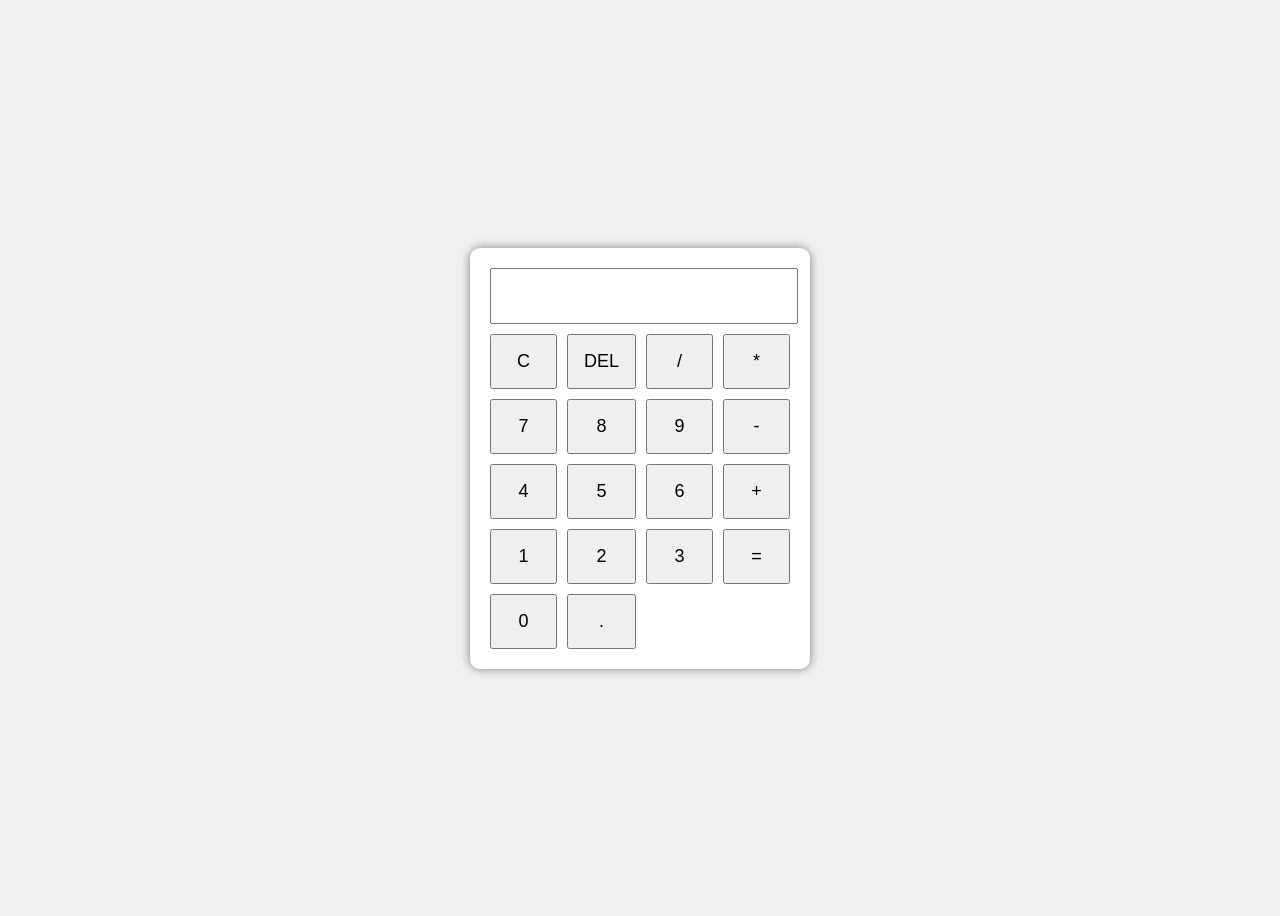
<file: Calculator/index.html>
<!DOCTYPE html>
<html>
<head>
    <title>Calculator</title>
    <link rel="stylesheet" href="style.css">
</head>
<body>

<div class="calculator">
    <input type="text" id="display" readonly>

    <div class="buttons">
        <button onclick="clearDisplay()">C</button>
        <button onclick="deleteLast()">DEL</button>
        <button onclick="appendValue('/')">/</button>
        <button onclick="appendValue('*')">*</button>

        <button onclick="appendValue('7')">7</button>
        <button onclick="appendValue('8')">8</button>
        <button onclick="appendValue('9')">9</button>
        <button onclick="appendValue('-')">-</button>

        <button onclick="appendValue('4')">4</button>
        <button onclick="appendValue('5')">5</button>
        <button onclick="appendValue('6')">6</button>
        <button onclick="appendValue('+')">+</button>

        <button onclick="appendValue('1')">1</button>
        <button onclick="appendValue('2')">2</button>
        <button onclick="appendValue('3')">3</button>
        <button onclick="calculate()">=</button>

        <button onclick="appendValue('0')">0</button>
        <button onclick="appendValue('.')">.</button>
    </div>
</div>

<script src="script.js"></script>

</body>
</html>
</file>
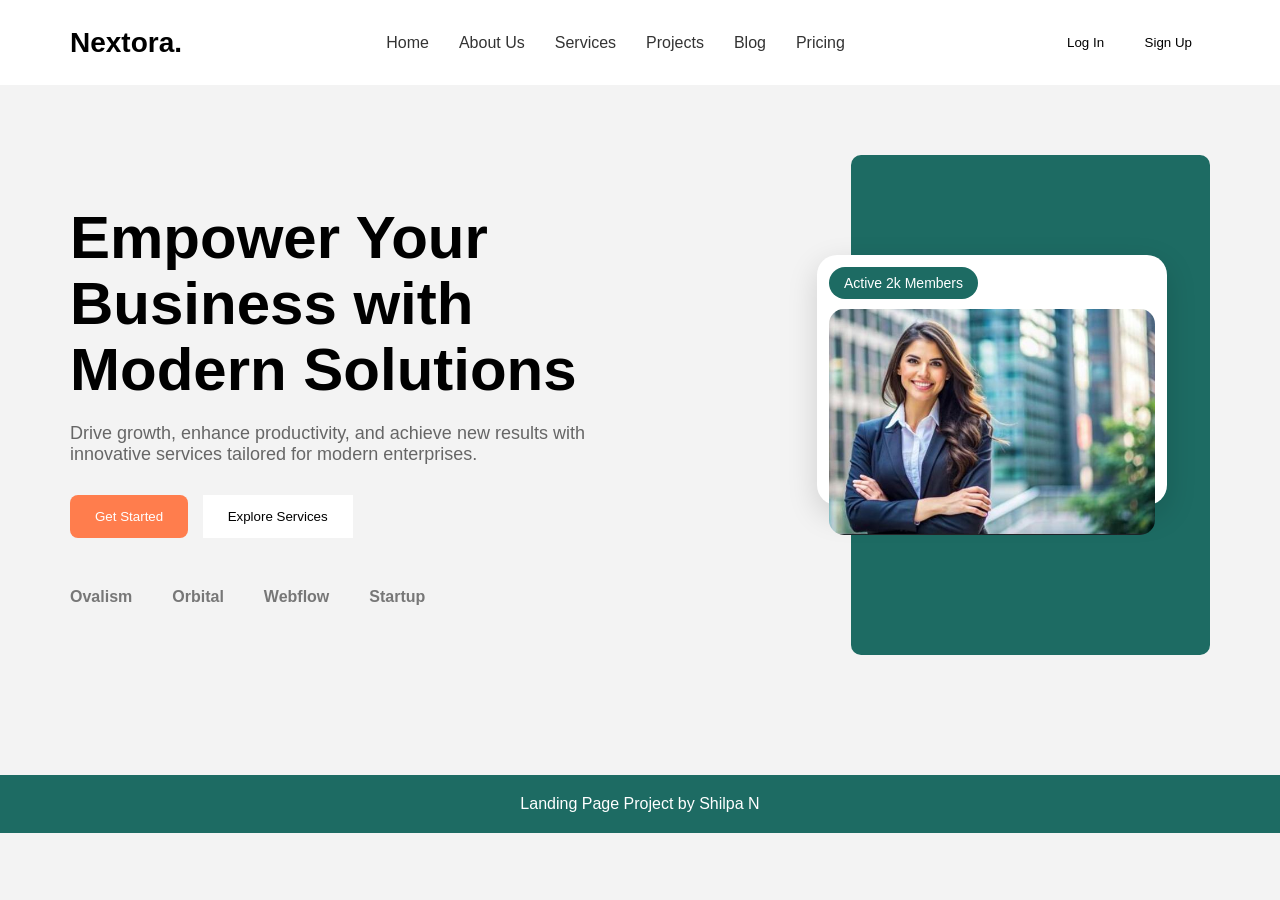
<file: Landing_page/index.html>
<!DOCTYPE html>
<html lang="en">
<head>
    <meta charset="UTF-8">
    <meta name="viewport" content="width=device-width, initial-scale=1.0">
    <title>Nextora Landing Page</title>
    <link rel="stylesheet" href="style.css">
</head>
<body>

    <nav>
        <div class="logo">Nextora.</div>

        <ul>
            <li><a href="#">Home</a></li>
            <li><a href="#">About Us</a></li>
            <li><a href="#">Services</a></li>
            <li><a href="#">Projects</a></li>
            <li><a href="#">Blog</a></li>
            <li><a href="#">Pricing</a></li>
        </ul>

        <div class="nav-buttons">
            <button class="login-btn">Log In</button>
            <button class="signup-btn">Sign Up</button>
        </div>
    </nav>

    <section class="hero">

        <div class="left-content">

            <h1>
                Empower Your <br>
                Business with <br>
                Modern Solutions
            </h1>

            <p>
                Drive growth, enhance productivity, and achieve
                new results with innovative services tailored for
                modern enterprises.
            </p>

            <div class="hero-buttons">
                <button class="get-started">
                    Get Started
                </button>

                <button class="explore">
                    Explore Services
                </button>
            </div>

            <div class="companies">
                <span>Ovalism</span>
                <span>Orbital</span>
                <span>Webflow</span>
                <span>Startup</span>
            </div>

        </div>

        <div class="right-content">

            <div class="green-box"></div>

            <div class="image-card">

                <div class="members">
                    Active 2k Members
                </div>

                <img src="business.jpg.jpg" alt="Business">

            </div>

        </div>

    </section>
    <footer>
        <p>Landing Page Project by Shilpa N</p>
    </footer>

</body>

</html>
</file>
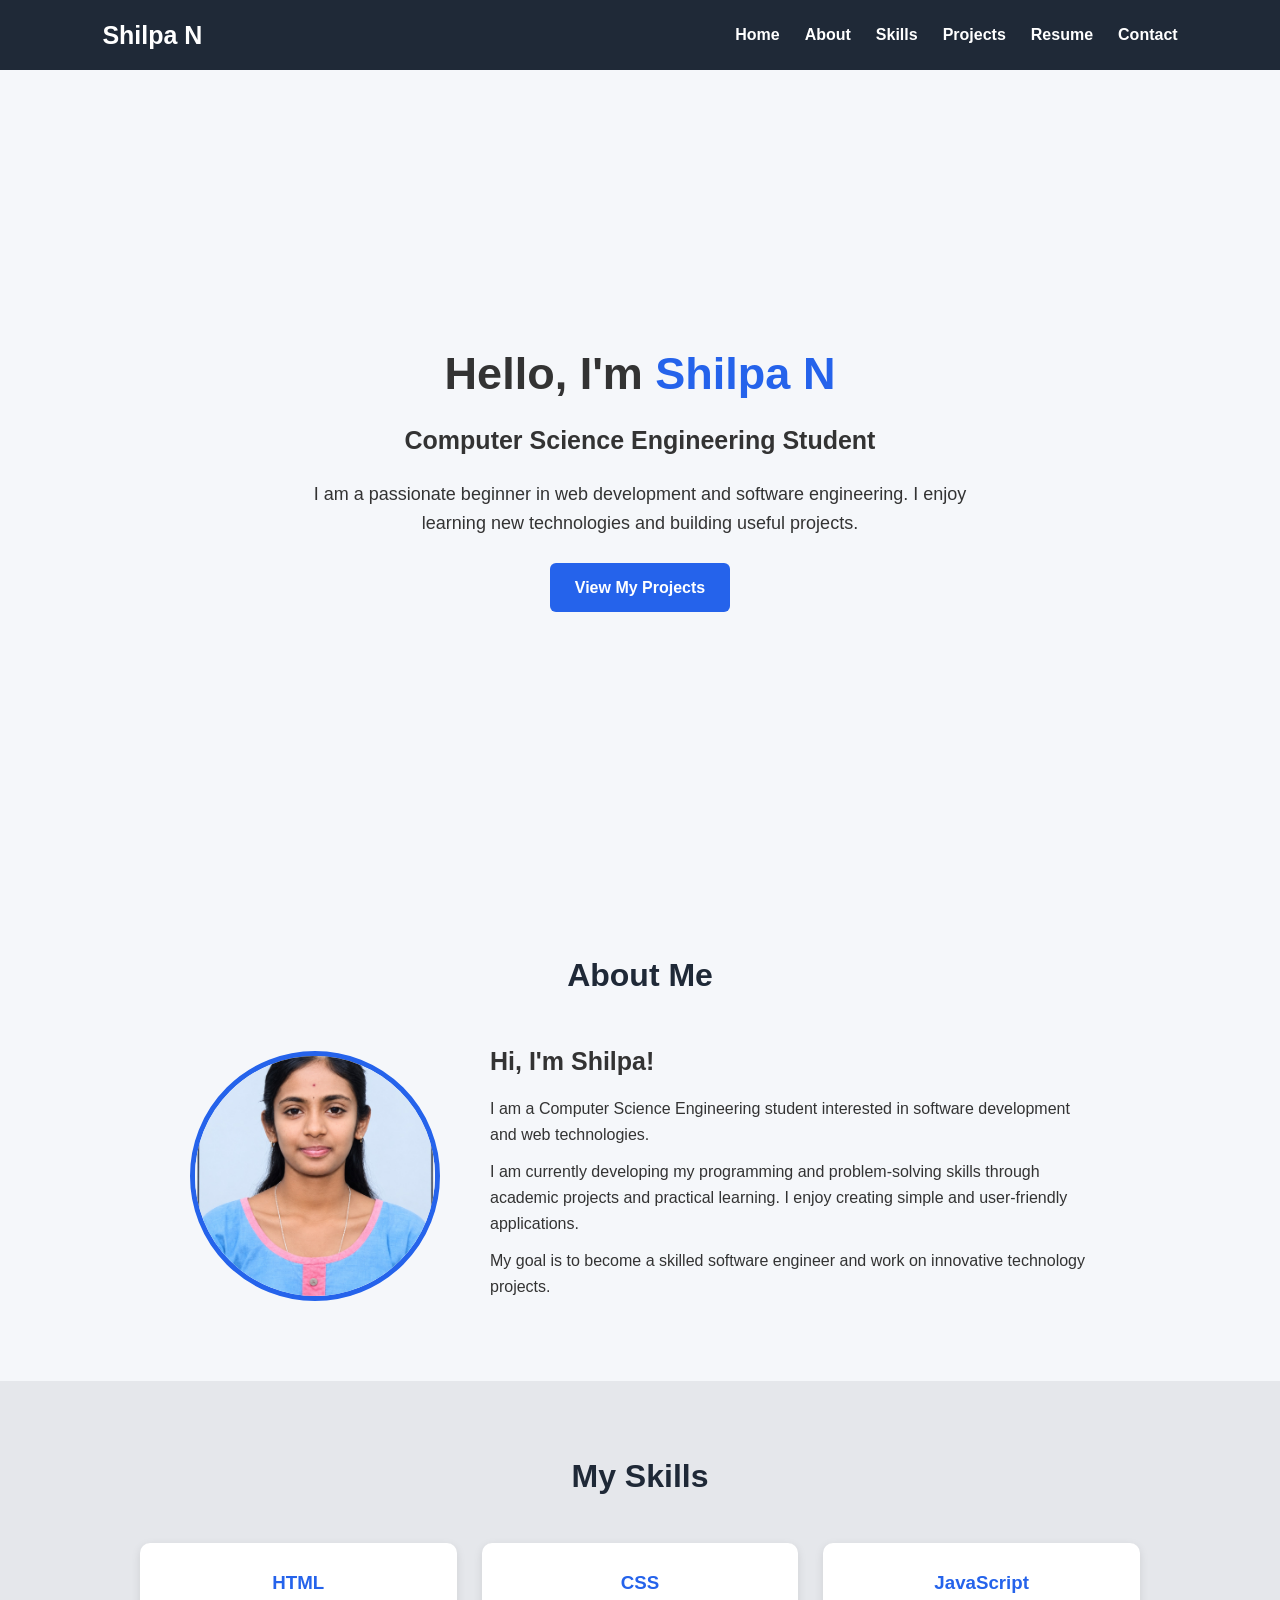
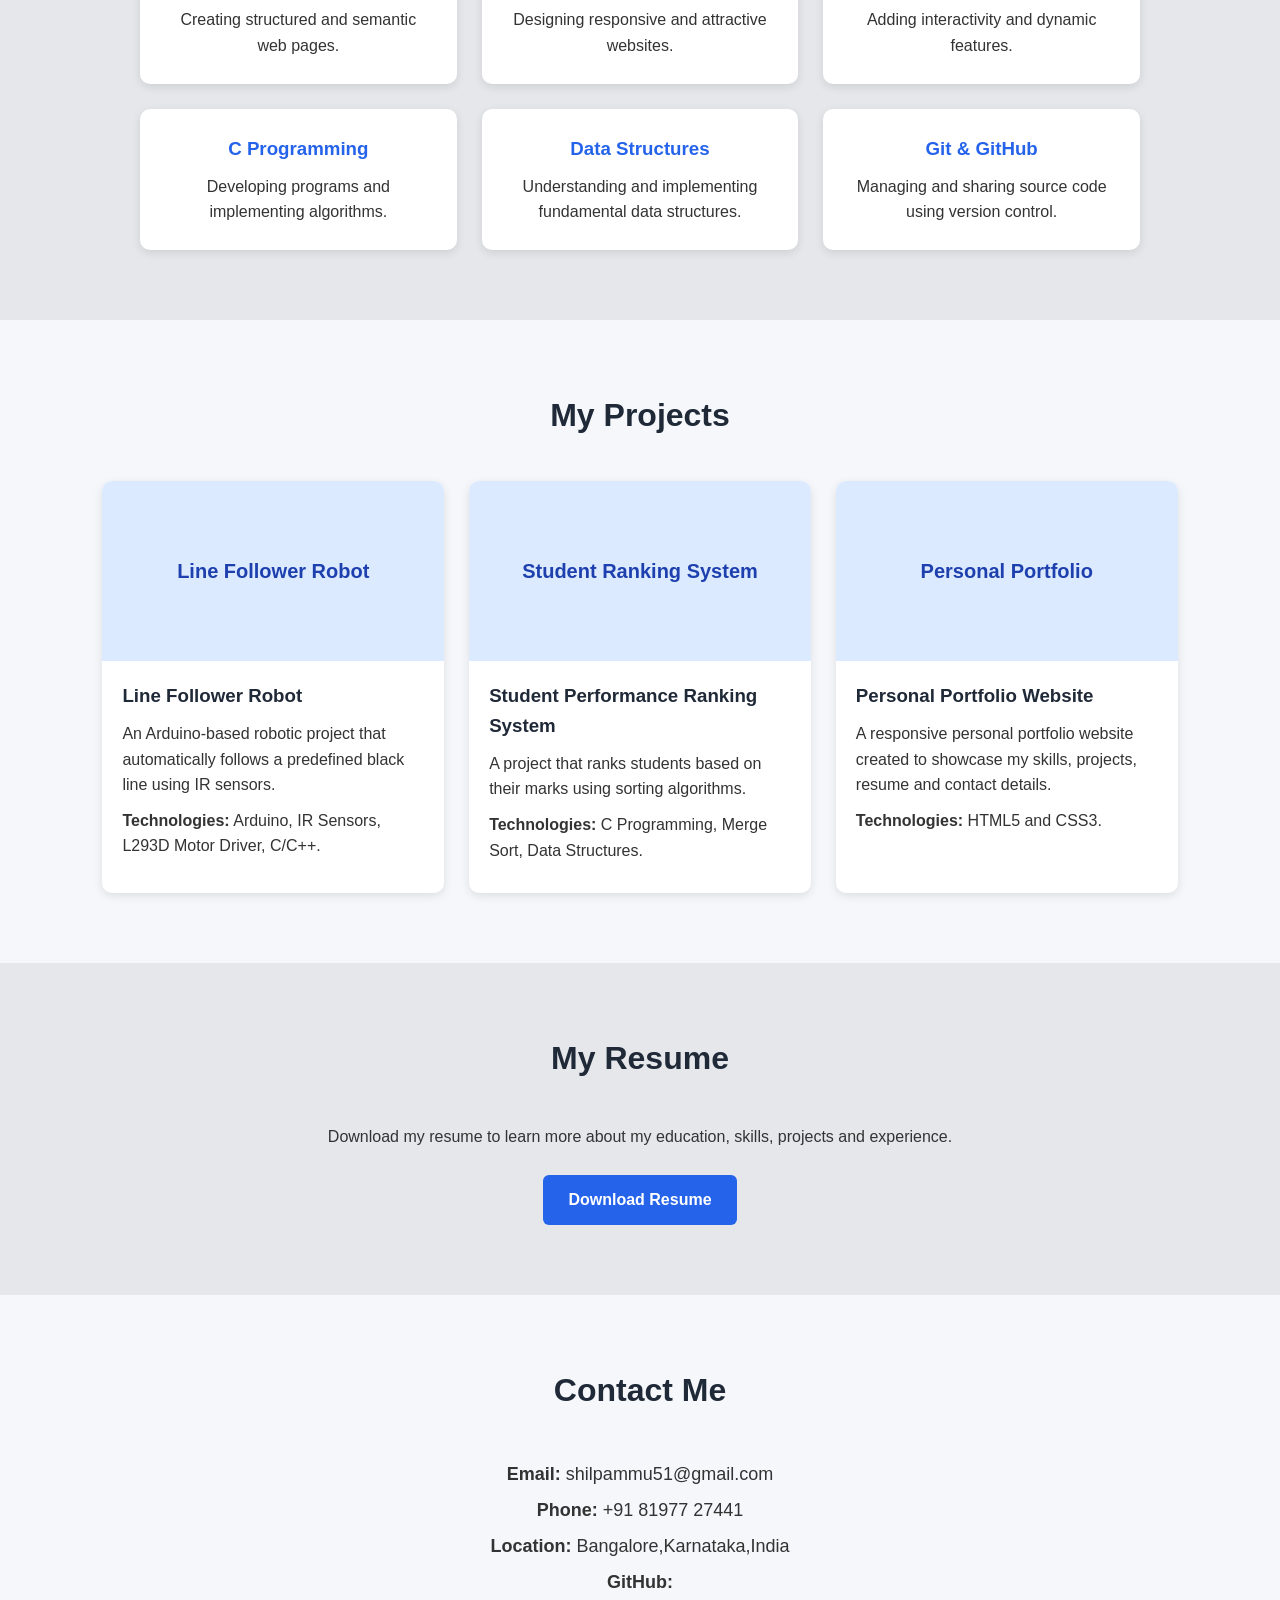
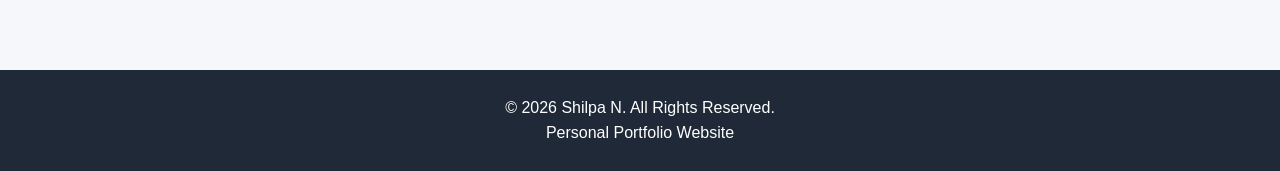
<file: personal_protfolio/index.html>
<!DOCTYPE html>
<html lang="en">
<head>
    <meta charset="UTF-8">
    <meta name="viewport" content="width=device-width, initial-scale=1.0">
    <title>My Personal Portfolio</title>

    <!-- CSS File -->
    <link rel="stylesheet" href="style.css">
</head>

<body>

    <!-- Header -->
    <header>
        <nav>
            <h1>Shilpa N</h1>

            <ul>
                <li><a href="#home">Home</a></li>
                <li><a href="#about">About</a></li>
                <li><a href="#skills">Skills</a></li>
                <li><a href="#projects">Projects</a></li>
                <li><a href="#resume">Resume</a></li>
                <li><a href="#contact">Contact</a></li>
            </ul>
        </nav>
    </header>


    <!-- Home Section -->
    <section id="home" class="home">
        <div>
            <h2>Hello, I'm <span>Shilpa N</span></h2>

            <h3>Computer Science Engineering Student</h3>

            <p>
                I am a passionate beginner in web development and software engineering.
                I enjoy learning new technologies and building useful projects.
            </p>

            <a href="#projects" class="button">View My Projects</a>
        </div>
    </section>


    <!-- About Section -->
    <section id="about">
        <h2 class="section-title">About Me</h2>

        <div class="about-container">

            <img src="profile.jpeg" alt="My Profile Photo">

            <div class="about-text">
                <h3>Hi, I'm Shilpa!</h3>

                <p>
                    I am a Computer Science Engineering student interested in
                    software development and web technologies.
                </p>

                <p>
                    I am currently developing my programming and problem-solving
                    skills through academic projects and practical learning.
                    I enjoy creating simple and user-friendly applications.
                </p>

                <p>
                    My goal is to become a skilled software engineer and work
                    on innovative technology projects.
                </p>
            </div>

        </div>
    </section>


    <!-- Skills Section -->
    <section id="skills" class="skills-section">

        <h2 class="section-title">My Skills</h2>

        <div class="skills-container">

            <div class="skill">
                <h3>HTML</h3>
                <p>Creating structured and semantic web pages.</p>
            </div>

            <div class="skill">
                <h3>CSS</h3>
                <p>Designing responsive and attractive websites.</p>
            </div>

            <div class="skill">
                <h3>JavaScript</h3>
                <p>Adding interactivity and dynamic features.</p>
            </div>

            <div class="skill">
                <h3>C Programming</h3>
                <p>Developing programs and implementing algorithms.</p>
            </div>

            <div class="skill">
                <h3>Data Structures</h3>
                <p>Understanding and implementing fundamental data structures.</p>
            </div>

            <div class="skill">
                <h3>Git & GitHub</h3>
                <p>Managing and sharing source code using version control.</p>
            </div>

        </div>

    </section>


    <!-- Projects Section -->
    <section id="projects">

        <h2 class="section-title">My Projects</h2>

        <div class="projects-container">

            <!-- Project 1 -->
            <div class="project-card">

                <div class="project-image">
                    Line Follower Robot
                </div>

                <div class="project-content">
                    <h3>Line Follower Robot</h3>

                    <p>
                        An Arduino-based robotic project that automatically
                        follows a predefined black line using IR sensors.
                    </p>

                    <p>
                        <strong>Technologies:</strong> Arduino, IR Sensors,
                        L293D Motor Driver, C/C++.
                    </p>
                </div>

            </div>


            <!-- Project 2 -->
            <div class="project-card">

                <div class="project-image">
                    Student Ranking System
                </div>

                <div class="project-content">
                    <h3>Student Performance Ranking System</h3>

                    <p>
                        A project that ranks students based on their marks
                        using sorting algorithms.
                    </p>

                    <p>
                        <strong>Technologies:</strong> C Programming,
                        Merge Sort, Data Structures.
                    </p>
                </div>

            </div>


            <!-- Project 3 -->
            <div class="project-card">

                <div class="project-image">
                    Personal Portfolio
                </div>

                <div class="project-content">
                    <h3>Personal Portfolio Website</h3>

                    <p>
                        A responsive personal portfolio website created to
                        showcase my skills, projects, resume and contact details.
                    </p>

                    <p>
                        <strong>Technologies:</strong> HTML5 and CSS3.
                    </p>
                </div>

            </div>

        </div>

    </section>


    <!-- Resume Section -->
    <section id="resume" class="resume-section">

        <h2 class="section-title">My Resume</h2>

        <p>
            Download my resume to learn more about my education,
            skills, projects and experience.
        </p>

        <a href="Resume.pdf" download class="button">
            Download Resume
        </a>

    </section>


    <!-- Contact Section -->
    <section id="contact">

        <h2 class="section-title">Contact Me</h2>

        <div class="contact-info">

            <p>
                <strong>Email:</strong>
                shilpammu51@gmail.com
            </p>

            <p>
                <strong>Phone:</strong>
                +91 81977 27441
            </p>

            <p>
                <strong>Location:</strong>
                Bangalore,Karnataka,India
            </p>

            <p>
                <strong>GitHub:</strong>
                <github class="com">
                <shilpammu51-png></shilpammu51-png>
            </p>

        </div>

    </section>


    <!-- Footer -->
    <footer>

        <p>
            © 2026 Shilpa N. All Rights Reserved.
        </p>

        <p>
            Personal Portfolio Website
        </p>

    </footer>

</body>
</html>
</file>
<file: Calculator/style.css>
body {
    display: flex;
    justify-content: center;
    align-items: center;
    height: 100vh;
    background: #f0f0f0;
    font-family: Arial, sans-serif;
}

.calculator {
    width: 300px;
    background: white;
    padding: 20px;
    border-radius: 10px;
    box-shadow: 0px 0px 10px gray;
}

#display {
    width: 100%;
    height: 50px;
    font-size: 24px;
    margin-bottom: 10px;
    text-align: right;
}

.buttons {
    display: grid;
    grid-template-columns: repeat(4, 1fr);
    gap: 10px;
}

button {
    padding: 15px;
    font-size: 18px;
    cursor: pointer;
}
</file>
<file: Landing_page/style.css>
*{
    margin:0;
    padding:0;
    box-sizing:border-box;
    font-family:Arial, sans-serif;
}

body{
    background:#f3f3f3;
}

nav{
    display:flex;
    justify-content:space-between;
    align-items:center;
    padding:25px 70px;
    background:white;
}

.logo{
    font-size:28px;
    font-weight:bold;
}

nav ul{
    display:flex;
    list-style:none;
    gap:30px;
}

nav ul li a{
    text-decoration:none;
    color:#333;
}

.nav-buttons button{
    padding:10px 18px;
    border:none;
    cursor:pointer;
    border-radius:6px;
}

.login-btn{
    background:white;
}

.signup-btn{
    background:#ffffff;
    border:1px solid #ccc;
}

.hero{
    display:flex;
    justify-content:space-between;
    align-items:center;
    padding:70px;
}

.left-content{
    width:48%;
}

.left-content h1{
    font-size:60px;
    line-height:1.1;
    margin-bottom:20px;
}

.left-content p{
    color:#666;
    font-size:18px;
    margin-bottom:30px;
}

.hero-buttons{
    margin-bottom:50px;
}

.get-started{
    background:#ff7d4d;
    color:white;
    border:none;
    padding:14px 25px;
    border-radius:8px;
    cursor:pointer;
}

.explore{
    background:white;
    border:none;
    margin-left:10px;
    padding:14px 25px;
    cursor:pointer;
}

.companies{
    display:flex;
    gap:40px;
    color:#777;
    font-weight:bold;
}

.right-content{
    position:relative;
    width:45%;
    height:500px;
}

.green-box{
    position:absolute;
    right:0;
    top:0;
    width:70%;
    height:100%;
    background:#1d6b63;
    border-radius:10px;
}

.image-card{
    position:absolute;
    top:100px;
    left:120px;
    background:white;
    padding:12px;
    border-radius:20px;
    box-shadow:0 10px 30px rgba(0,0,0,0.15);
}

.image-card {
    width:350px;
    height:250px;
    object-fit:hidden;
}
.image-card img{
    width:100%;
    height:100%;
    object-fit: cover;
    border-radius: 15px;
}

.members{
    display:inline-block;
    background:#1d6b63;
    color:white;
    padding:8px 15px;
    border-radius:20px;
    margin-bottom:10px;
    font-size:14px;
}

@media(max-width:900px){

    nav{
        flex-direction:column;
        gap:15px;
    }

    nav ul{
        flex-wrap:wrap;
        justify-content:center;
    }

    .hero{
        flex-direction:column;
        text-align:center;
    }

    .left-content{
        width:100%;
    }

    .right-content{
        width:100%;
        margin-top:40px;
    }

    .image-card img{
        width:100%;
    }

    .companies{
        justify-content:center;
        flex-wrap:wrap;
    }
}
footer{
    text-align: center;
    padding: 20px;
    background: #1d6b63;
    color: white;
    margin-top: 50px;
}
</file>
<file: personal_protfolio/style.css>
/* General Settings */

* {
    margin: 0;
    padding: 0;
    box-sizing: border-box;
}

html {
    scroll-behavior: smooth;
}

body {
    font-family: Arial, sans-serif;
    line-height: 1.6;
    background-color: #f5f7fa;
    color: #333;
}


/* Header */

header {
    background-color: #1f2937;
    color: white;
    padding: 15px 8%;
    position: sticky;
    top: 0;
    z-index: 1000;
}

nav {
    display: flex;
    justify-content: space-between;
    align-items: center;
}

nav h1 {
    font-size: 25px;
}

nav ul {
    display: flex;
    list-style: none;
    gap: 25px;
}

nav ul li a {
    color: white;
    text-decoration: none;
    font-weight: bold;
}

nav ul li a:hover {
    color: #60a5fa;
}


/* Home */

.home {
    min-height: 90vh;

    display: flex;
    align-items: center;
    justify-content: center;

    text-align: center;

    padding: 50px 10%;
}

.home h2 {
    font-size: 45px;
    margin-bottom: 10px;
}

.home h2 span {
    color: #2563eb;
}

.home h3 {
    font-size: 25px;
    margin-bottom: 20px;
}

.home p {
    max-width: 700px;
    margin: auto;
    font-size: 18px;
}


/* Button */

.button {
    display: inline-block;

    margin-top: 25px;
    padding: 12px 25px;

    background-color: #2563eb;
    color: white;

    text-decoration: none;

    border-radius: 6px;

    font-weight: bold;
}

.button:hover {
    background-color: #1d4ed8;
}


/* Sections */

section {
    padding: 70px 8%;
}

.section-title {
    text-align: center;
    font-size: 32px;
    margin-bottom: 40px;
    color: #1f2937;
}


/* About */

.about-container {
    display: flex;
    align-items: center;
    justify-content: center;

    gap: 50px;

    max-width: 1000px;
    margin: auto;
}

.about-container img {
    width: 250px;
    height: 250px;

    object-fit: cover;

    border-radius: 50%;

    border: 5px solid #2563eb;
}

.about-text {
    max-width: 600px;
}

.about-text h3 {
    font-size: 25px;
    margin-bottom: 15px;
}

.about-text p {
    margin-bottom: 12px;
}


/* Skills */

.skills-section {
    background-color: #e5e7eb;
}

.skills-container {
    display: grid;

    grid-template-columns: repeat(3, 1fr);

    gap: 25px;

    max-width: 1000px;
    margin: auto;
}

.skill {
    background-color: white;

    padding: 25px;

    text-align: center;

    border-radius: 10px;

    box-shadow: 0 3px 10px rgba(0, 0, 0, 0.1);
}

.skill h3 {
    color: #2563eb;
    margin-bottom: 10px;
}


/* Projects */

.projects-container {
    display: grid;

    grid-template-columns: repeat(3, 1fr);

    gap: 25px;

    max-width: 1100px;
    margin: auto;
}

.project-card {
    background-color: white;

    border-radius: 10px;

    overflow: hidden;

    box-shadow: 0 3px 10px rgba(0, 0, 0, 0.1);
}

.project-image {
    height: 180px;

    display: flex;

    justify-content: center;
    align-items: center;

    background-color: #dbeafe;

    color: #1e40af;

    font-size: 20px;

    font-weight: bold;

    text-align: center;

    padding: 20px;
}

.project-content {
    padding: 20px;
}

.project-content h3 {
    margin-bottom: 10px;
    color: #1f2937;
}

.project-content p {
    margin-bottom: 10px;
}


/* Resume */

.resume-section {
    text-align: center;
    background-color: #e5e7eb;
}


/* Contact */

.contact-info {
    text-align: center;

    font-size: 18px;

    line-height: 2;
}


/* Footer */

footer {
    background-color: #1f2937;

    color: white;

    text-align: center;

    padding: 25px;
}


/* Responsive Design */

@media (max-width: 768px) {

    nav {
        flex-direction: column;
        gap: 15px;
    }

    nav ul {
        flex-wrap: wrap;
        justify-content: center;
    }

    .home h2 {
        font-size: 32px;
    }

    .about-container {
        flex-direction: column;
        text-align: center;
    }

    .skills-container {
        grid-template-columns: 1fr;
    }

    .projects-container {
        grid-template-columns: 1fr;
    }
}
</file>
